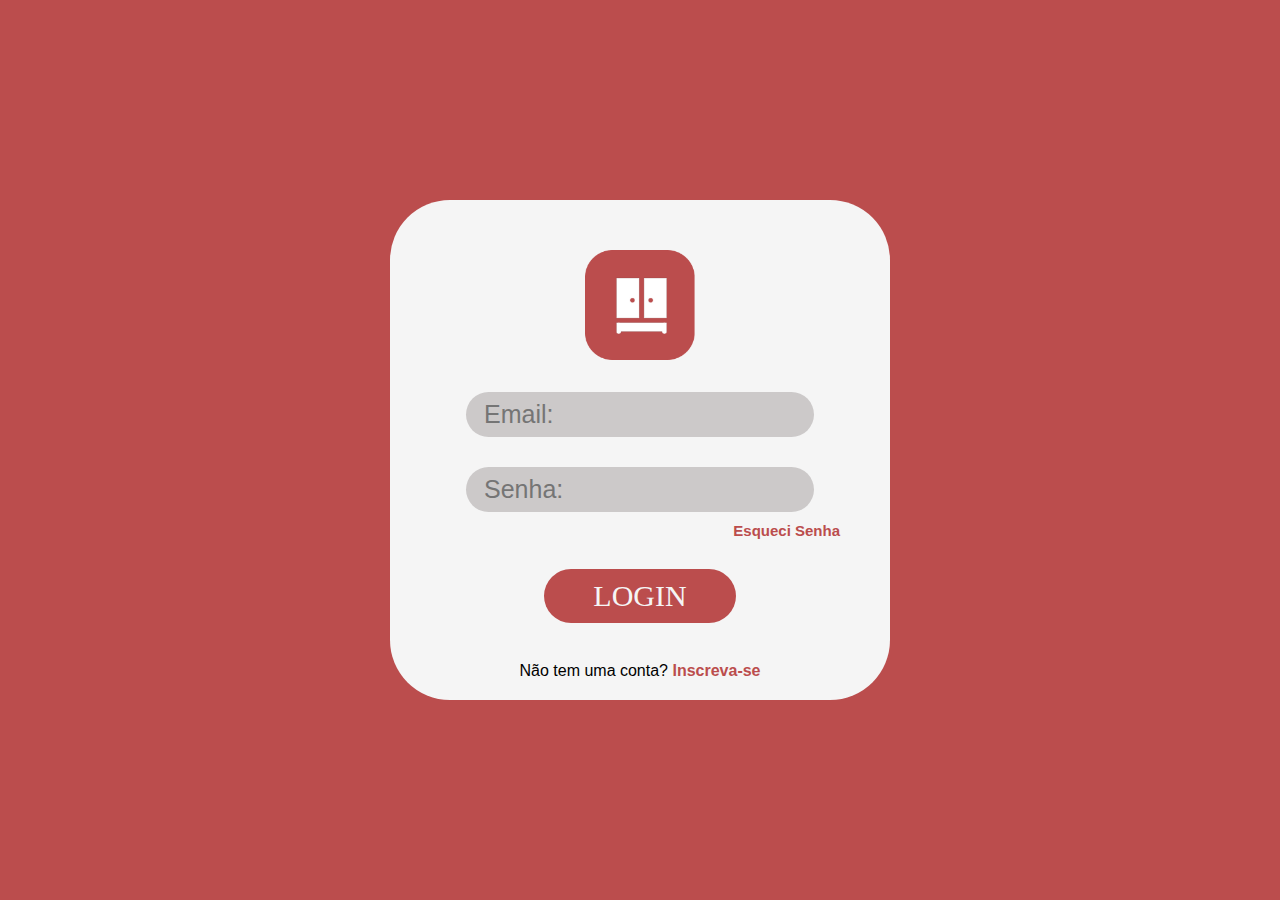
<file: index.html>
<!DOCTYPE html>
<html lang="pt-br">
<head>
    <meta charset="UTF-8">
    <meta name="viewport" content="width=device-width, initial-scale=1.0">
    <title>Tela Login</title>
    <link rel="stylesheet" href="./css/style.css">
    <script src="./js/app.js" type="module"  defer></script>
</head>
<body>

    
   
    <div id="login-screen" class="fundo_card">
      
        <img src="./img/logo.png" alt="">
        
    

        <div class = "tudo">
            <div class="form-group">
                <input type="text" class="icon-input1" id="username" placeholder="Email:">
                <input type="password" class="icon-input2" id="password" placeholder="Senha:">
            </div>

            <div class = "minhasenha">
                <a href="./indexs/senha.html" class="Esqueci minha senha">Esqueci Senha </a>
            </div>
            
            <button onclick="login()">LOGIN</button>
        </div>

        <div>
            <p class="não possui conta?">Não tem uma conta? <a href="./indexs/cadastro.html" class="Inscreva-se">Inscreva-se</a></p>
        </div>

       
        
       
    


        

    <!-- Tela de Registro
    <div id="register-screen" class="grupao hidden">
        <h1>REGISTRAR</h1>

        <div class="form-group">
            <label for="username">Username</label>
            <input type="text" class="icon-input1" id="username" placeholder="Digite seu username">
        </div>

        <div class="form-group">
            <label for="email">Email</label>
            <input type="email" class="icon-input1" id="email" placeholder="Digite seu email">
        </div>

        <div class="form-group">
            <label for="password">Password</label>
            <input type="password" class="icon-input2" id="password" placeholder="Digite sua senha">
        </div>

        <div class="form-group">
            <label for="confirm-password">Confirm Password</label>
            <input type="password" class="icon-input2" id="confirm-password" placeholder="Confirme sua senha">
        </div>

        <button onclick="REGISTER()">REGISTER</button>

        <p class="login-text">Já tem uma conta? <a href="#">Login</a></p>
    </div> -->

</body>
</html>
</file>
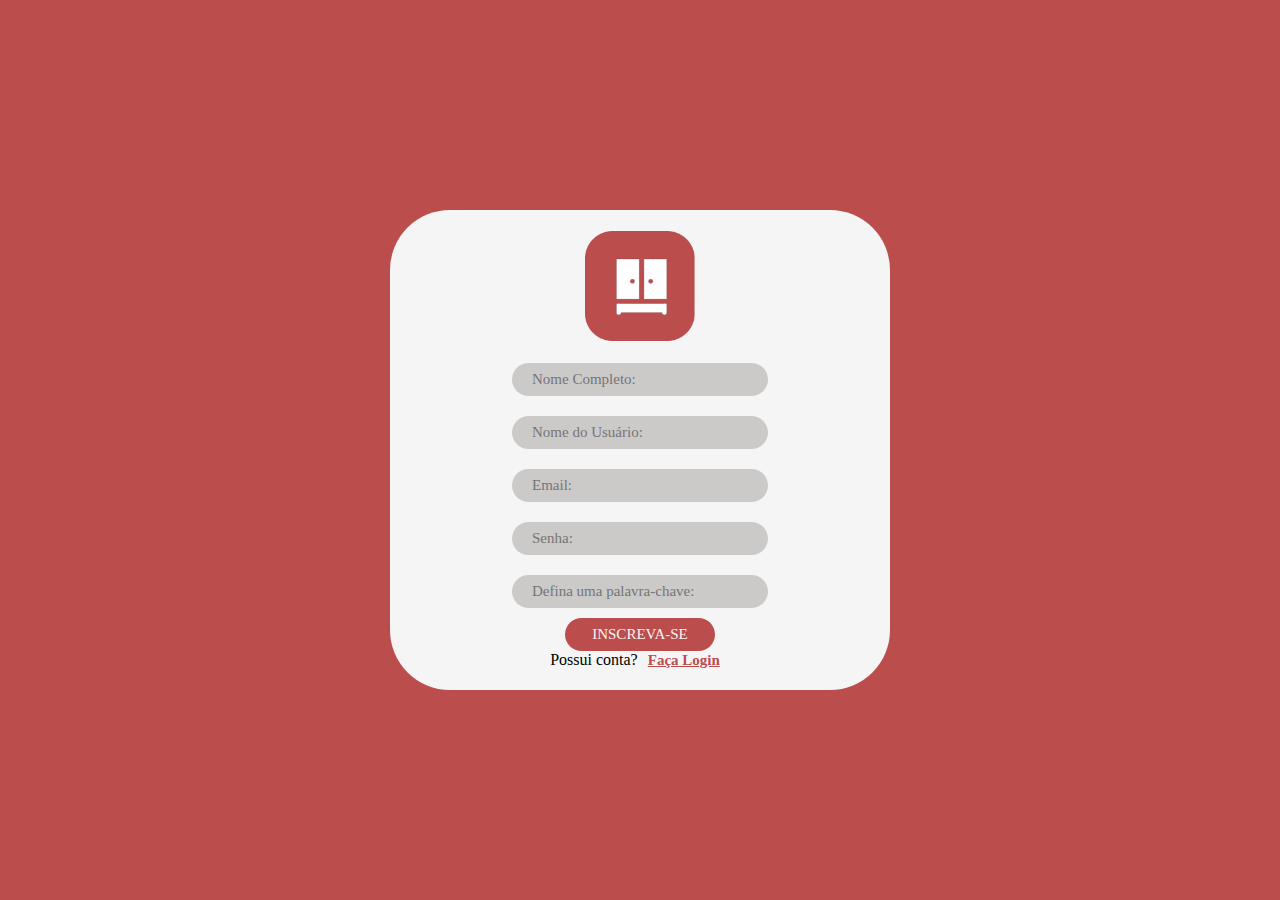
<file: indexs/cadastro.html>
<!DOCTYPE html>
<html lang="pt-br">
<head>
    <meta charset="UTF-8">
    <meta name="viewport" content="width=device-width, initial-scale=1.0">
    <title>Tela Cadastro</title>
    <link rel="stylesheet" href="../css/cadastro.css">
    <script src="../js/cadastro.js" type="module" defer></script>
    
</head>
<body>
    <div id="login" class="fundo_card">
        <img src="../img/logo.png" alt="">
        <div class="container"> 
            <div class="from-contant">
                <input id="username" type="text" placeholder="Nome Completo:">
                <input id="nameUser" type="text" placeholder="Nome do Usuário:">
                <input id="emailuser" type="text" placeholder="Email:">
                <input id="senhauser" type="text" placeholder="Senha:">
                <input id="palavra-chave" type="text" placeholder="Defina uma palavra-chave:">
            </div>
            <div>  
                <button id="Inscreva-se" onclick=>INSCREVA-SE</button>
            </div>
            
            <div>
                <p class="Tem conta?">Possui conta?<a href="../index.html" class="facaLogin">Faça Login</a></p>
            </div>
            
        </div>     
       
    </div>

    
  
    
</body>
</html>
</file>
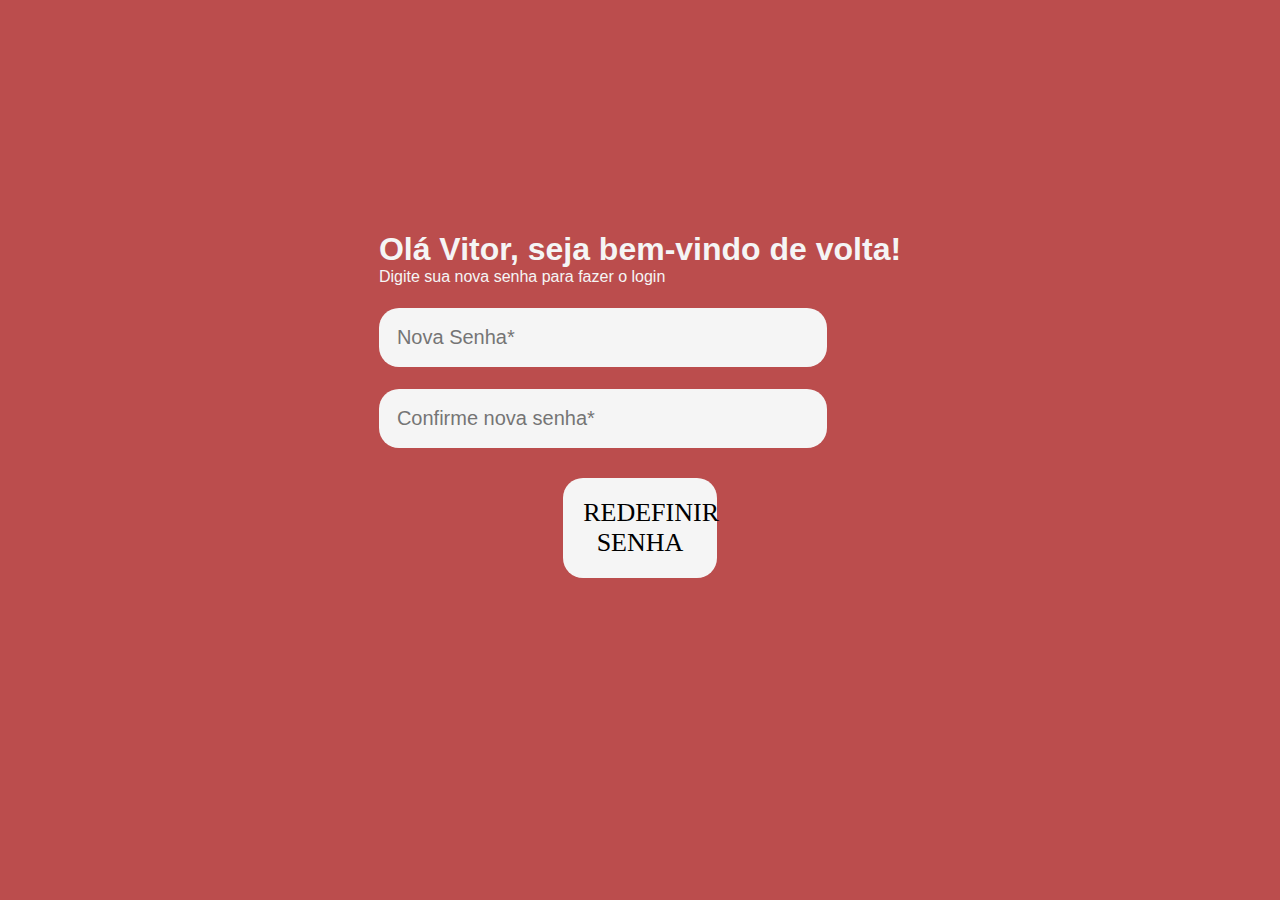
<file: indexs/confirmar_senha.html>
<!DOCTYPE html>
<html lang="pt-br">
<head>
    <meta charset="UTF-8">
    <meta name="viewport" content="width=device-width, initial-scale=1.0">
    <link href="https://fonts.googleapis.com/css2?family=Mogra&dis">
    <link href="https://fonts.googleapis.com/css2?family=Mogra&display=swap" rel="stylesheet">
    <title>Confirmação de senha</title>
    <link rel="stylesheet" href="../css/confirmar_senha.css">
    <script src="../js/postConfirmarSenha.js" type="module" defer></script>

</head>
<body>
    <div class="Elements">
        <div id="tela_senha" class="senha_card">
            <h1>Olá Vitor, seja bem-vindo de volta!</h1>
            <p>Digite sua nova senha para fazer o login</p>
            <input type="senha" id="digiteSenha" placeholder="Nova Senha*">
            <input type="senha" id="confirmarSenha" placeholder="Confirme nova senha*">
        </div>
    
        <div class="button">
            <button id="nextButton">REDEFINIR SENHA</button>
        </div>
    </div>
</body>
</html>
</file>
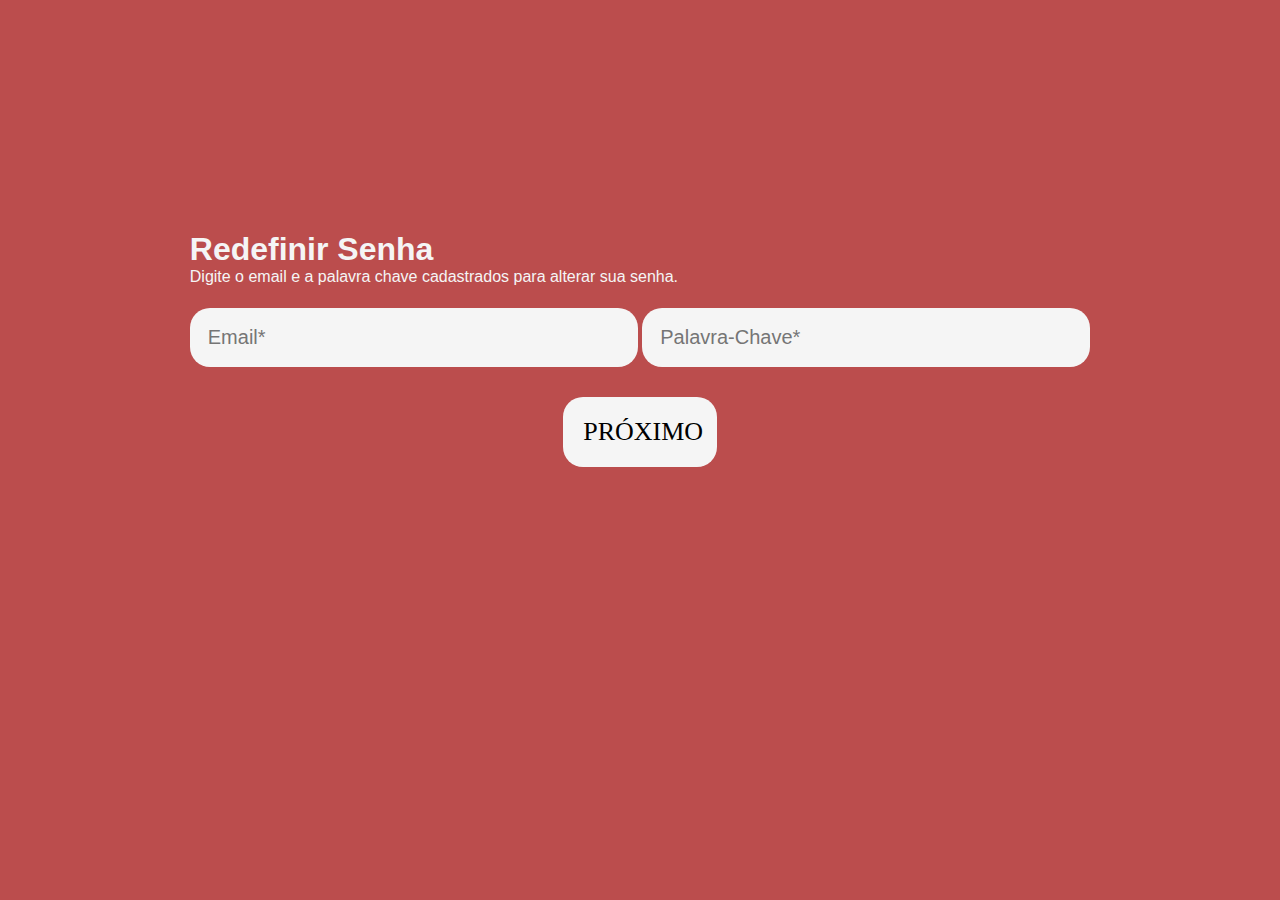
<file: indexs/senha.html>
<!DOCTYPE html>
<html lang="pt-br">
<head>
    <meta charset="UTF-8">
    <meta name="viewport" content="width=device-width, initial-scale=1.0">
    <link href="https://fonts.googleapis.com/css2?family=Mogra&dis">
    <link href="https://fonts.googleapis.com/css2?family=Mogra&display=swap" rel="stylesheet">
    <title>Recuperação de Senha</title>
    <link rel="stylesheet" href="../css/senha.css">
    <script src="../js/postSenha.js" type="module" defer></script>
</head>
<body>

    <div class="allElements">
        <div id="tela_senha" class="senha_card">
            <h1>Redefinir Senha</h1>
            <p>Digite o email e a palavra chave cadastrados para alterar sua senha.</p>
            <input type="email" id="userEmail" placeholder="Email*">
            <input type="senha" id="palavraChave" placeholder="Palavra-Chave*">
        </div>
    
        <div class="button">
            <button id="nextButton">PRÓXIMO</button>
        </div>
    </div>
    
   
      
    </div>
</body>
</html>
</file>
<file: css/style.css>
* {
    margin: 0;
    padding: 0;
    box-sizing: border-box;
}

a{
    text-decoration: none;
    color: inherit;
}

body {
    font-family: Arial, sans-serif;
    background-color: #BB4D4D;
    display: flex;
    justify-content: center;
    align-items: center;
    height: 100vh;
    margin: 0;
}


.fundo_card{
    display: flex;
    flex-direction: column;
    align-items: center;
    justify-content: center;
    background: #F5F5F5;
    padding: 40px 50px 10px 50px; 
    width: 500px;
    height: 500px;
    text-align: center;
    border-radius: 60px;
}

.fundo_card img {
    height: 110px;
    width: 110px;
}

.tudo{
    height: 60%;
    width: 100%;
    display: flex;
    align-items: center;
    justify-content: start ;
    flex-direction: column;
    margin-top: 8%;
  
}

.minhasenha{
    display: flex;
    justify-content: end;
    width: 100%;
    color: #BB4D4D;
    font-weight: bold;
    padding-left: 5px;
    font-size: 15px;
    margin-top: 10px;
   

}
.Inscreva-se{
    color: #BB4D4D;
    font-weight: bold;
    margin-bottom: 12px;
    cursor: pointer;
}


input{
    font-size: 25px;
    border-radius: 50px;
    padding: 8px;
    padding-left: 18px;
    background-color: #CCC9C9;
    border: none;
}

button{
    width: 15vw;
    font-size: 30px;
    padding: 10px;
    background-color: #BB4D4D;
    color: #F5F5F5;
    border-radius: 50px;
    border: none;
    cursor: pointer;
    margin-top: 30px;
    font-family: martel-light;
  
}

button:hover{
    background-color: brown;
}

.form-group{
    display: flex;
    flex-direction: column;
    gap: 30px;
    font-family: martel-light;
}


/* 
.login-container {
    background-color: #fff;
    padding: 20px;
    border-radius: 8px;
    box-shadow: 0 2px 10px rgba(0, 0, 0, 0.1);
    width: 100%;
    max-width: 400px;
}

h2 {
    text-align: center;
    margin-bottom: 20px;
}

.input-group {
    margin-bottom: 15px;
}

.input-group label {
    display: block;
    font-weight: bold;
    margin-bottom: 5px;
}

.input-group input {
    width: 100%;
    padding: 10px;
    font-size: 14px;
    border: 1px solid #ccc;
    border-radius: 4px;
}

.input-group input:focus {
    outline: none;
    border-color: #4CAF50;
}

.btn-login {
    width: 100%;
    padding: 10px;
    background-color: #4CAF50;
    color: #fff;
    border: none;
    border-radius: 4px;
    font-size: 16px;
    cursor: pointer;
}

.btn-login:hover {
    background-color: #45a049;
} */
































/* Container da logo
.container {
    position: absolute;
    top: 20px;
    left: 20px;
} */

/* .logo {
    width: 60px;
    height: auto;
} */

/* Estilo da div central (grupao) */
/* .grupao {
    position: relative;
    background: rgb(48, 157, 244);
    padding: 60px 20px 20px; /* Espaço extra para o título */
    /* width: 320px;
    text-align: center;
    box-shadow: 0px 0px 10px rgba(0, 0, 0, 0.3);
    border-radius: 20px; */
/* }  */

/* Estilo do título */
/* .grupao h1 {
    font-size: 24px;
    color: white;
    background: rgb(100, 141, 246);
    padding: 10px 0;
    margin: 0;
    width: 100%;
    text-align: center;
    position: absolute;
    top: 0;
    left: 0;
    border-top-left-radius: 20px;
    border-top-right-radius: 20px;
}

/* Estilo dos inputs */
/* .form-group {
    width: 100%;
    text-align: left;
} */ 
/* 
input {
    width: calc(100% - 20px);
    height: 35px;
    margin: 5px 0 15px;
    border: none;
    border-radius: 20px;
    background-color: white;
    padding: 5px 10px;
    font-size: 14px;
} */

/* Placeholder dos inputs */
/* input::placeholder {
    color: #888;
}

/* Estilo dos labels */
/* label {
    font-size: 14px;
    color: white;
    display: block;
    font-weight: bold;
} */ 

/* Estilo do botão */
/* button {
    width: 100%;
    height: 40px;
    border: none;
    border-radius: 20px;
    background: rgb(100, 141, 246);
    color: white;
    cursor: pointer;
    transition: background 0.3s;
    font-size: 16px;
    font-weight: bold;
    margin-top: 10px;
    border: 1px solid white;
} */

/* Efeito hover no botão
button:hover {
    background: rgb(30, 120, 200);
} */

/* Estilo do link "Esqueceu a senha" */
/* .forgot-password {
    font-size: 12px;
    color: white;
    text-decoration: underline;
    display: block;
    margin-top: 10px; */
/* }

/* Texto de registro */
/* .register-text, .login-text {
    font-size: 12px;
    color: white;
    margin-top: 15px;
} */
/* 
.register-text a, .login-text a {
    color: white;
    text-decoration: underline;
} */

/* Ícones nos inputs */
/* .icon-input1 {
    background-image: url(./comment-user\ 1.svg); */
    /* background-repeat: no-repeat;
    background-position: right 10px center;
    background-size: 18px;
}

.icon-input2 {
    background-image: url(./image\ 2.svg);
    background-repeat: no-repeat;
    background-position: right 10px center;
    background-size: 18px;
}

/* Classe para ocultar elementos */
/* .hidden {
    display: none;
}
</file>
<file: css/cadastro.css>
*{
    box-sizing: border-box;
    margin: 0;
    padding: 0;
}

body{
    background-color: rgba(187, 77, 77, 1);
    margin: 0;
    height: 100vh;
    display: flex;
    justify-content: center;
    align-items: center;
}

.fundo_card{
    display: flex;
    flex-direction: column;
    align-items: center;
    justify-content: center;
    background: #F5F5F5;
    padding: 35px 35px 35px 35px; 
    width: 500px;
    height: 480px;
    text-align: center;
    border-radius: 60px; 
}

.fundo_card img {
    height: 110px;
    width: 110px;
}

.container{
    height: 100%;
    width: 100%;
    display: flex;
    align-items: center;
    justify-content: start ;
    flex-direction: column;
    margin-top: 5%;
}  

.from-contant{
    display: flex;
    flex-direction: column;
    gap: 20px;
}

.from-contant input{
    font-size: 15px;
    border-radius: 30px;
    padding: 8px;
    padding-left: 20px; 
    background-color: #CCC9C9;
    border: none;
    width: 20vw;
    font-family: martel-light;
}

button{
    width: 150px;
    font-size: 15px;
    background-color: #BB4D4D;
    color: #F5F5F5;
    border-radius: 30px;
    border: none;
    cursor: pointer;
    padding: 8px 16px;
    margin-top: 10px;
    font-family: martel-light;
}
.facaLogin{
    font-size: 15px;
    padding: 10px;
    font-family: martel-light;
    font-weight: bold;
    cursor: pointer;
    color: #BB4D4D;
    margin-bottom: 12px;
   
}

.facaLogin a{
    margin-top: 10px;
}

button:hover{
    background-color: brown;
}
</file>
<file: css/confirmar_senha.css>
* {
    margin: 0;
    padding: 0;
    box-sizing: border-box;
}

a{
    text-decoration: none;
    color: inherit;
}

body {
    font-family: Arial, sans-serif;
    background-color: #BB4D4D;
    display: flex;
    justify-content: center;
    align-items: center;
    height: 100vh;
    margin: 0;
}


input{
    font-size: 20px;
    padding: 18px;
    border-radius: 20px;
    padding-left: 18px;
    background-color: #F5F5F5;
    border: none;
    margin-top: 22px;
    width: 35vw;

}

.palavraChave{
    font-size: 20px;
    padding: 18px;
    border-radius: 20px;
    padding-left: 18px;
    background-color: #F5F5F5;
    border: none;
    margin-top: 22px;
    width: 35vw;

} 

.Elements{
    height: 60%;
    width: 100%;
    display: flex;
    align-items: center;
    justify-content: start ;
    flex-direction: column;
    margin-top: 8%;
    font-weight: 400;
    font-style: normal;
    color: #F5F5F5;
  
}

button{
    width: 12vw;
    font-size: 26px;
    padding: 20px;
    background-color: #F5F5F5;
    color: #000000;
    border: none;
    cursor: pointer;
    border-radius: 20px;
    margin-top: 30px;
    font-family: martel-light;
}

button:hover{
    background-color: #E0E0E0;
    box-shadow: 0px 4px 6px rgba(0, 0, 0, 0.1);
}

.senha_card{
    display: flex;
    flex-direction: column;
}
</file>
<file: css/senha.css>
* {
    margin: 0;
    padding: 0;
    box-sizing: border-box;
}

a{
    text-decoration: none;
    color: inherit;
}

body {
    font-family: Arial, sans-serif;
    background-color: #BB4D4D;
    display: flex;
    justify-content: center;
    align-items: center;
    height: 100vh;
    margin: 0;
}


input{
    font-size: 20px;
    padding: 18px;
    border-radius: 20px;
    padding-left: 18px;
    background-color: #F5F5F5;
    border: none;
    margin-top: 22px;
    width: 35vw;

}

.allElements{
    height: 60%;
    width: 100%;
    display: flex;
    align-items: center;
    justify-content: start ;
    flex-direction: column;
    margin-top: 8%;
    font-weight: 400;
    font-style: normal;
    color: #F5F5F5;
  
}

button{
    width: 12vw;
    font-size: 26px;
    padding: 20px;
    background-color: #F5F5F5;
    color: #000000;
    border: none;
    cursor: pointer;
    border-radius: 20px;
    margin-top: 30px;
    font-family: martel-light;
}

button:hover{
    background-color: #E0E0E0;
    box-shadow: 0px 4px 6px rgba(0, 0, 0, 0.1);
}
</file>
